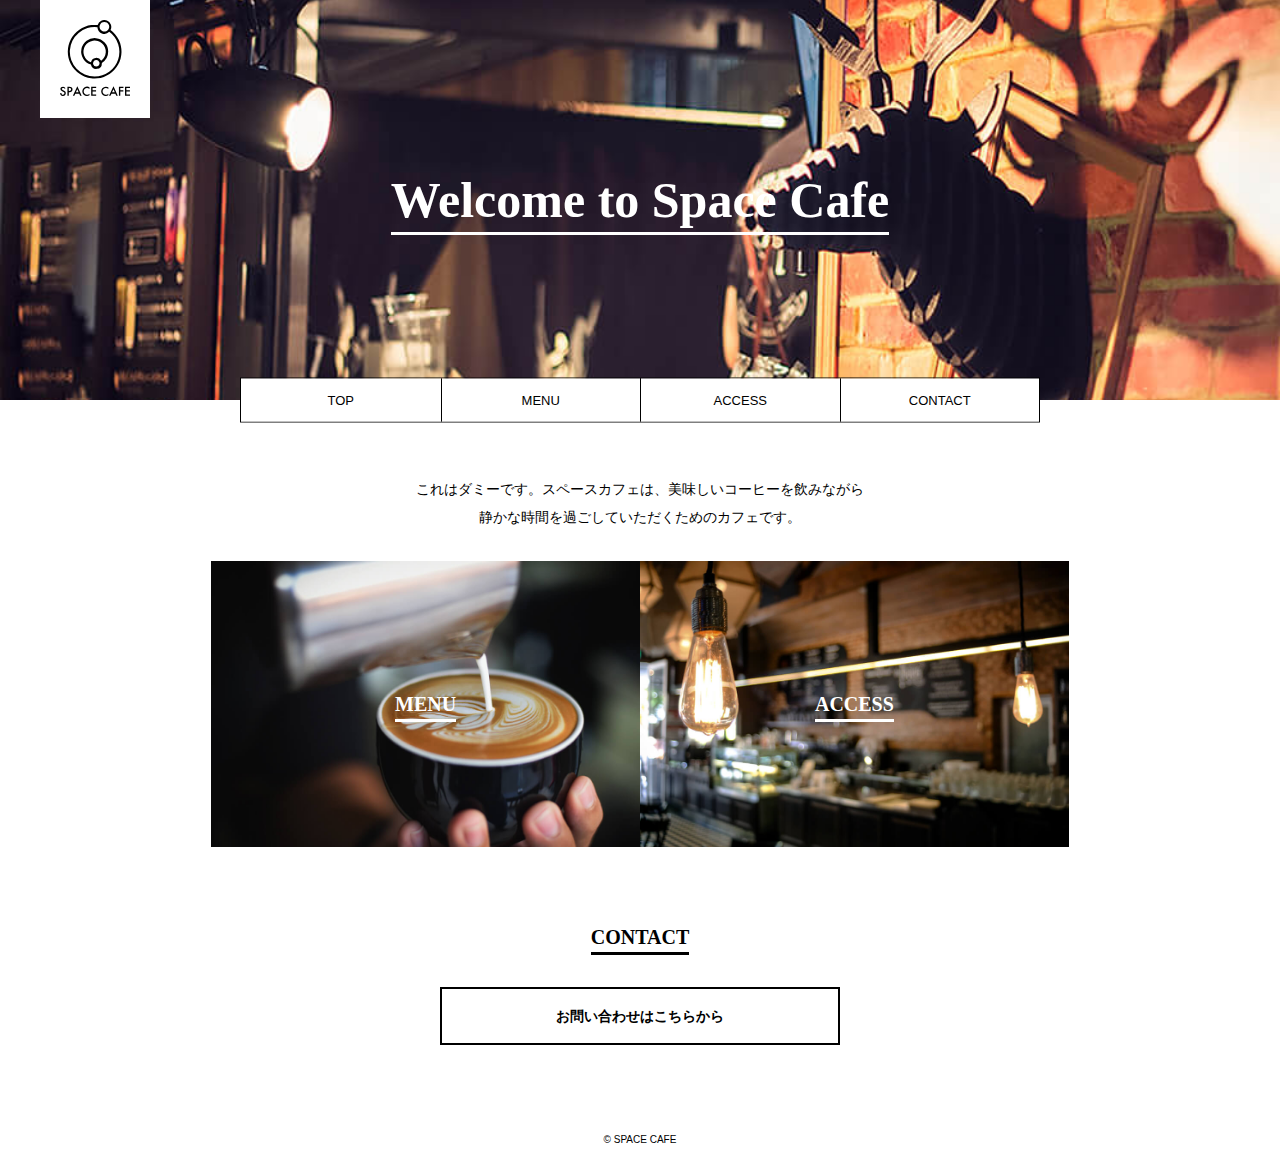
<file: index.html>
<!DOCTYPE html>
<html lang="ja">
  <head>
    <meta charset="utf-8">
    <meta http-equiv="X-UA-Compatible" content="IE=edge">
    <meta name="viewport" content="width=device-width,
    user-scalable=yes, initial-scale-1.0">
    <title>SPACE CAFE</title>
    <link rel="shortcut icon" href="assets/img/common/favicon.ico">
    <link rel="apple-touch-icon" href="assets/img/common/apple-touch-icon.png">
    <link rel="stylesheet" href="assets/css/reset.css">
    <link rel="stylesheet" href="assets/css/common.css">
    <link rel="stylesheet" href="assets/css/top.css">
  </head>
  <body>
    <header class="header">
      <h1 class="logo"><img src="assets/img/common/logo.svg" alt="ロゴ"></h1>
      <div class="catch-copy"><span>Welcome to Space Cafe</span></div>
    </header>
    <nav class="globalnav">
      <ul class="globalnav-list">
        <li><a href="index.html">TOP</a></li>
        <li><a href="menu/index.html">MENU</a></li>
        <li><a href="access/index.html">ACCESS</a></li>
        <li><a href="contact/index.html">CONTACT</a></li>
      </ul>
    </nav>
    <main class="main">
      <div class="wrapper">
        <div class="lead">
          これはダミーです。スペースカフェは、美味しいコーヒーを飲みながら<br>静かな時間を過ごしていただくためのカフェです。
        </div>
        <div class="img-link-wrap">
          <section class="img-link">
            <a href="menu/index.html">
              <img src="assets/img/top/bg_menu.jpg" alt="メニュー画像">
              <h2 class="heading02"><span>MENU</span></h2>
            </a>
          </section>
          <section class="img-link">
            <a href="access/index.html">
              <img src="assets/img/top/bg_access.jpg" alt="アクセス画像">
              <h2 class="heading02"><span>ACCESS</span></h2>
            </a>
          </section>  
        </div><!--img-link-wrap-->
        <section>
          <h2 class="heading02 heading02-contact"><span>CONTACT</span></h2>
          <a href="contact/index.html" class="btn">お問い合わせはこちらから</a>  
        </section>  
      </div><!--wrapper-->
    </main>
    <footer class="footer">
      <p class="copy"><small>&copy; SPACE CAFE</small></p>
    </footer>
  </body>
</html>
</file>
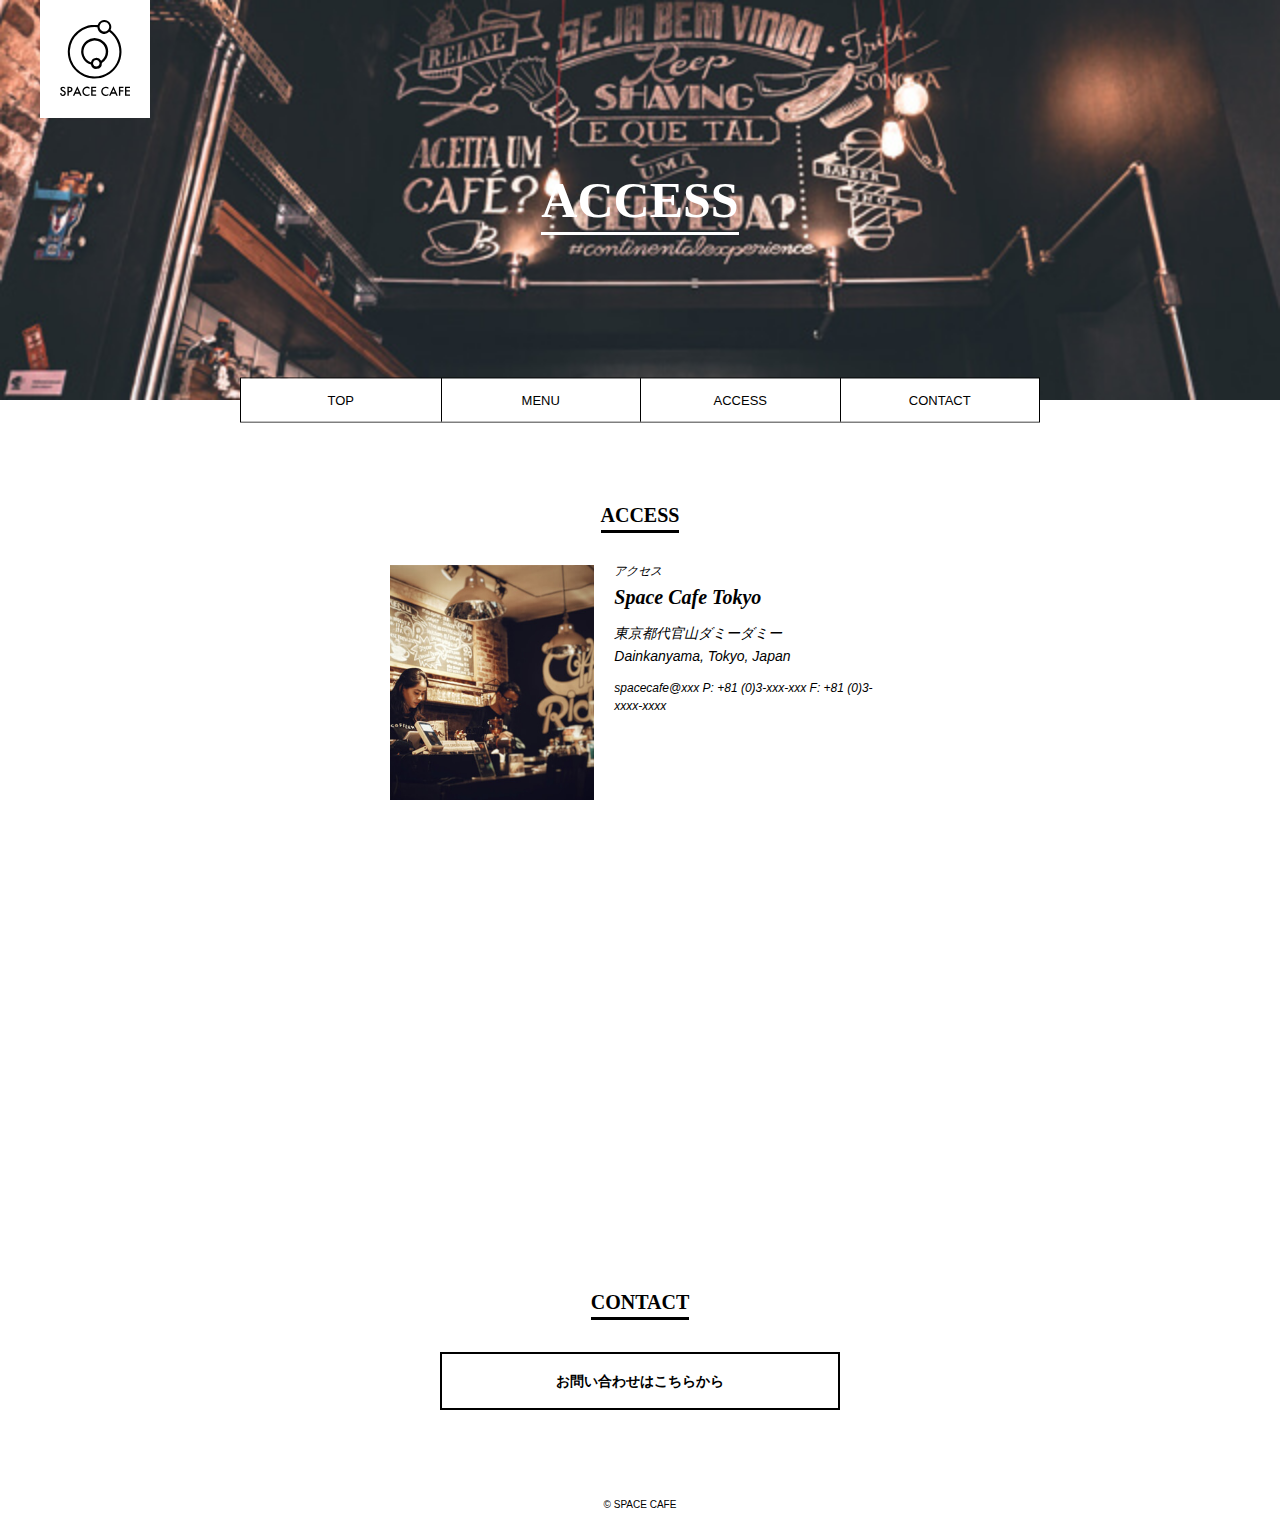
<file: access/index.html>
<!DOCTYPE html>
<html lang="ja">
  <head>
    <meta charset="utf-8">
    <meta http-equiv="X-UA-Compatible" content="IE=edge">
    <meta name="viewport" content="width=device-width,
    user-scalable=yes, initial-scale-1.0">
    <title>アクセスページ｜SPACE CAFE</title>
    <link rel="shortcut icon" href="../assets/img/common/favicon.ico">
    <link rel="apple-touch-icon" href="../assets/img/common/apple-touch-icon.png">
    <link rel="stylesheet" href="../assets/css/reset.css">
    <link rel="stylesheet" href="../assets/css/common.css">
    <link rel="stylesheet" href="../assets/css/access.css">
  </head>
  <body>
    <header class="header header-access">
      <h1 class="logo"><img src="../assets/img/common/logo.svg" alt="ロゴ"></h1>
      <div class="catch-copy"><span>ACCESS</span></div>
    </header>
    <nav class="globalnav">
      <ul class="globalnav-list">
        <li><a href="../index.html">TOP</a></li>
        <li><a href="../menu/index.html">MENU</a></li>
        <li><a href="index.html">ACCESS</a></li>
        <li><a href="../contact/index.html">CONTACT</a></li>
      </ul>
    </nav>
    <main class="main">
      <div class="wrapper">
        <section class="section-access">
          <h2 class="heading02"><span>ACCESS</span></h2>
          <div class="access-block">
            <div class="access-img"><img src="../assets/img/access/img_access.jpg" alt="店内風景"></div>
            <address class="address">
              <dl>
                <dt>アクセス</dt>
                <dd class="access-desc">
                  <div class="access-name">Space Cafe Tokyo</div>
                  <div class="address">
                    <div class="address-text">東京都代官山ダミーダミー<br>
                    Dainkanyama, Tokyo, Japan</div>
                    <div class="address-contact">
                      spacecafe@xxx
                      P: +81 (0)3-xxx-xxx F: +81 (0)3-xxxx-xxxx
                    </div>
                  </div>
                </dd><!-- desc -->
              </dl>
            </address>  
          </div><!-- sccess-block -->
          <div class="map">
            <iframe src="https://www.google.com/maps/embed?pb=!1m18!1m12!1m3!1d3242.0701565426657!2d139.7041983!3d35.6506431!2m3!1f0!2f0!3f0!3m2!1i1024!2i768!4f13.1!3m3!1m2!1s0x60188b44e6cacbeb%3A0x566d8bd2a5a20a2!2z44CSMTUwLTAwMzQg5p2x5Lqs6YO95riL6LC35Yy65Luj5a6Y5bGx55S6!5e0!3m2!1sja!2sjp!4v1684317641639!5m2!1sja!2sjp" width="600" height="450" style="border:0;" allowfullscreen="" loading="lazy" referrerpolicy="no-referrer-when-downgrade"></iframe>
          </div>
        </section>
        <section>
          <h2 class="heading02 heading02-contact"><span>CONTACT</span></h2>
          <a href="../contact/index.html" class="btn">お問い合わせはこちらから</a>  
        </section>  
      </div><!-- wrapper -->
    </main>
    <footer class="footer">
      <p class="copy"><small>&copy; SPACE CAFE</small></p>
    </footer>
  </body>
</html>
</file>
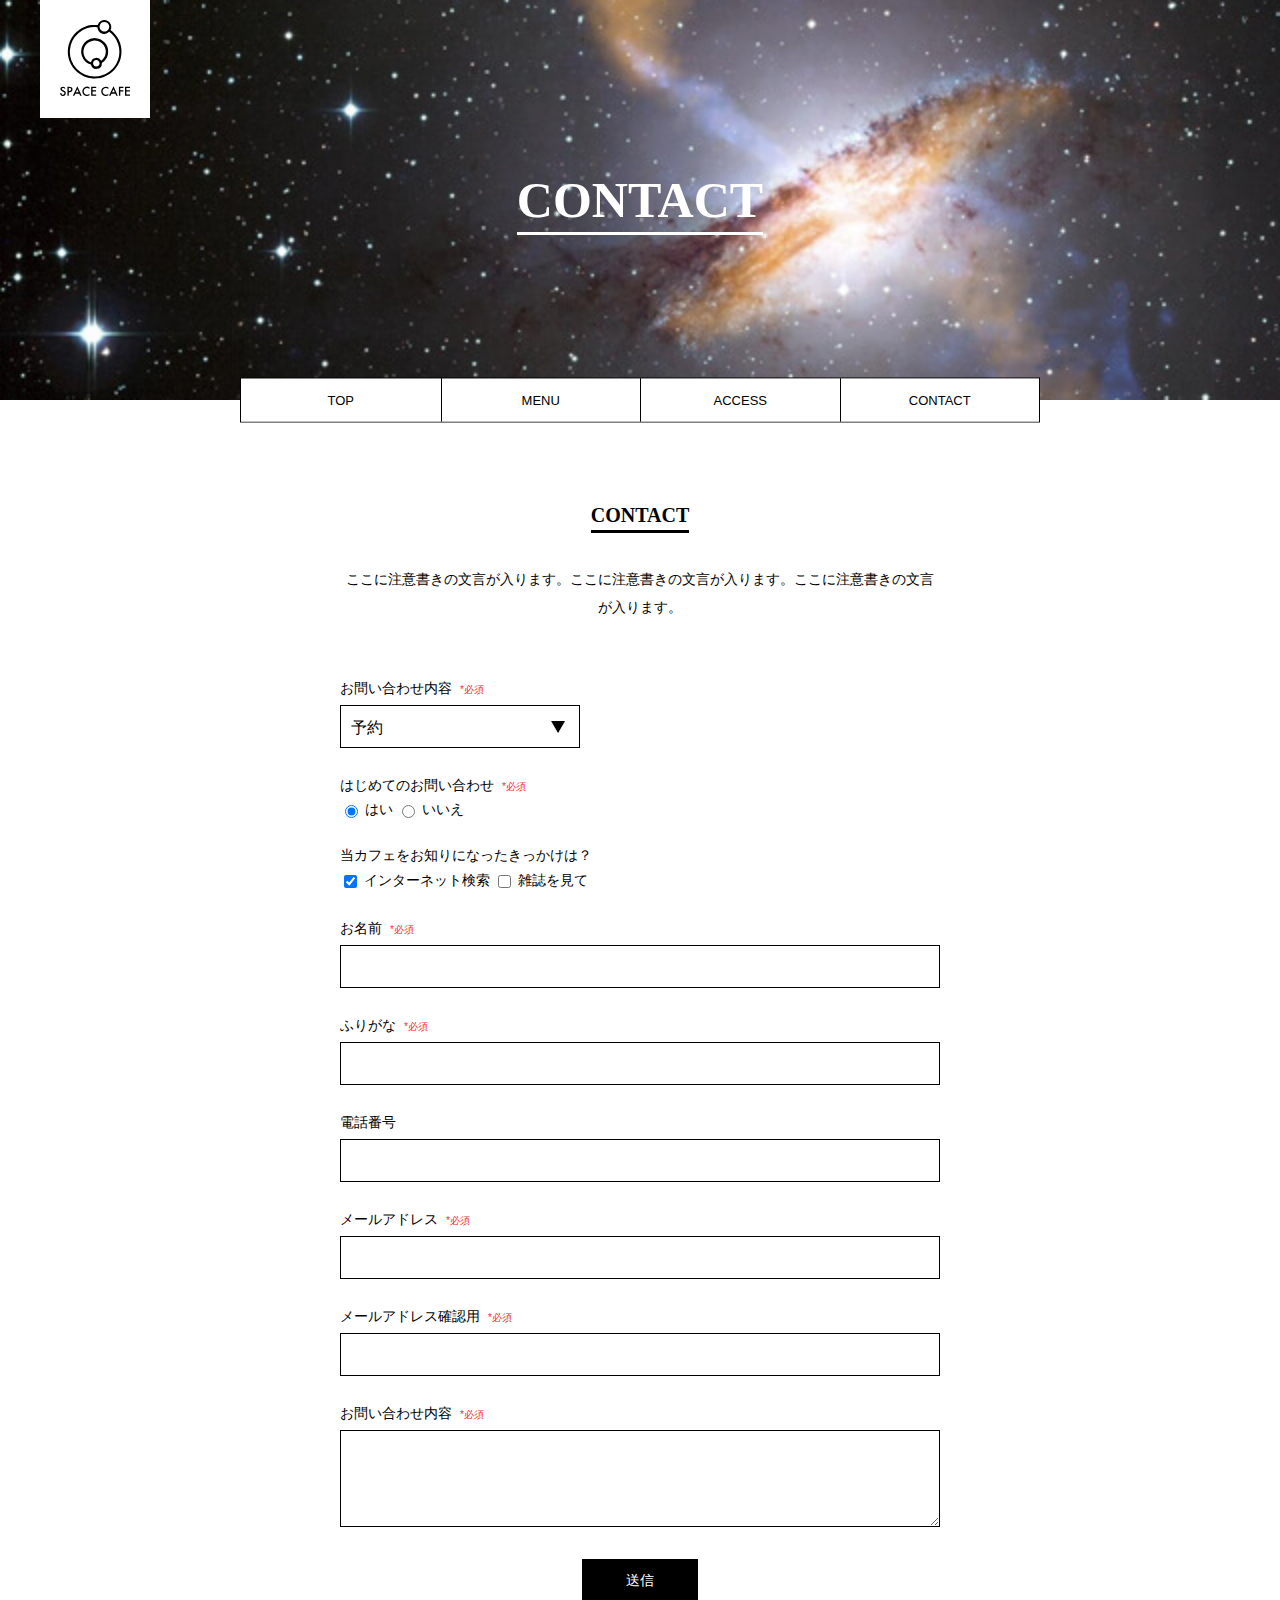
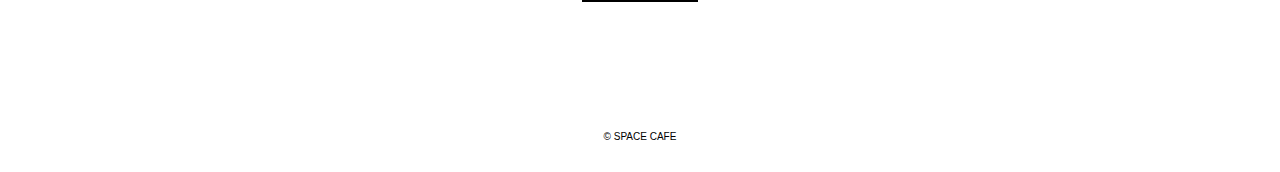
<file: contact/index.html>
<!DOCTYPE html>
<html lang="ja">
  <head>
    <meta charset="utf-8">
    <meta http-equiv="X-UA-Compatible" content="IE=edge">
    <meta name="viewport" content="width=device-width,
    user-scalable=yes, initial-scale-1.0">
    <title>お問い合わせ｜SPACE CAFE</title>
    <link rel="shortcut icon" href="../assets/img/common/favicon.ico">
    <link rel="apple-touch-icon" href="../assets/img/common/apple-touch-icon.png">
    <link rel="stylesheet" href="../assets/css/reset.css">
    <link rel="stylesheet" href="../assets/css/common.css">
    <link rel="stylesheet" href="../assets/css/contact.css">
  </head>
  <body>
    <header class="header header-contact">
      <h1 class="logo"><img src="../assets/img/common/logo.svg" alt="ロゴ"></h1>
      <div class="catch-copy"><span>CONTACT</span></div>
    </header>
    <nav class="globalnav">
      <ul class="globalnav-list">
        <li><a href="../index.html">TOP</a></li>
        <li><a href="../menu/index.html">MENU</a></li>
        <li><a href="../access/index.html">ACCESS</a></li>
        <li><a href="index.html">CONTACT</a></li>
      </ul>
    </nav>
    <main class="main">
      <div class="wrapper">
        <section class="section-contact">
          <h2 class="heading02"><span>CONTACT</span></h2>
          <div class="lead">
            ここに注意書きの文言が入ります。ここに注意書きの文言が入ります。ここに注意書きの文言が入ります。
          </div>
          <form action="#" class="form">
            <fieldset class="form-block">
              <legend class="form-title">お問い合わせ内容<span class="must">*必須</span></legend>
              <div class="form-input">
                <div class="selectbox-wrap">
                  <select name="select" class="select">
                    <option value="予約">予約</option>
                    <option value="その他お問い合わせ">その他お問い合わせ</option>
                  </select>  
                </div>
              </div>
            </fieldset>
            <fieldset class="form-block">
              <legend class="form-title">はじめてのお問い合わせ<span class="must">*必須</span></legend>
              <div class="form-input">
                <input type="radio" name="radio" id="radio1" value="1" checked>
                <label for="radio1">はい</label>
                <input type="radio" name="radio" id="radio2" value="2">
                <label for="radio2">いいえ</label>
              </div>
            </fieldset>
            <fieldset class="form-block">
              <legend class="form-title">当カフェをお知りになったきっかけは？</legend>
              <div class="form-input">
                <input type="checkbox" name="checkbox" id="checkbox1" value="1" checked>
                <label for="checkbox1">インターネット検索</label>
                <input type="checkbox" name="checkbox" id="checkbox2" value="2">
                <label for="checkbox2">雑誌を見て</label>
              </div>
            </fieldset>
            <fieldset class="form-block">
              <legend class="form-title">お名前<span class="must">*必須</span></legend>
              <div class="form-input">
                <input type="text" class="text-input">
              </div>
            </fieldset>
            <fieldset class="form-block">
              <legend class="form-title">ふりがな<span class="must">*必須</span></legend>
              <div class="form-input">
                <input type="text" class="text-input">
              </div>
            </fieldset>
            <fieldset class="form-block">
              <legend class="form-title">電話番号</legend>
              <div class="form-input">
                <input type="text" class="text-input">
              </div>
            </fieldset>
            <fieldset class="form-block">
              <legend class="form-title">メールアドレス<span class="must">*必須</span></legend>
              <div class="form-input">
                <input type="text" class="text-input">
              </div>
            </fieldset>
            <fieldset class="form-block">
              <legend class="form-title">メールアドレス確認用<span class="must">*必須</span></legend>
              <div class="form-input">
                <input type="text" class="text-input">
              </div>
            </fieldset>
            <fieldset class="form-block">
              <legend class="form-title">お問い合わせ内容<span class="must">*必須</span></legend>
              <div class="form-input">
                <textarea class="textarea"></textarea>
              </div>
            </fieldset>
            <button class="submit-btn">送信</button>
          </form>
        </section>
      </div><!-- wrapper -->
    </main>
    <footer class="footer">
      <p class="copy"><small>&copy; SPACE CAFE</small></p>
    </footer>
  </body>
</html>
</file>
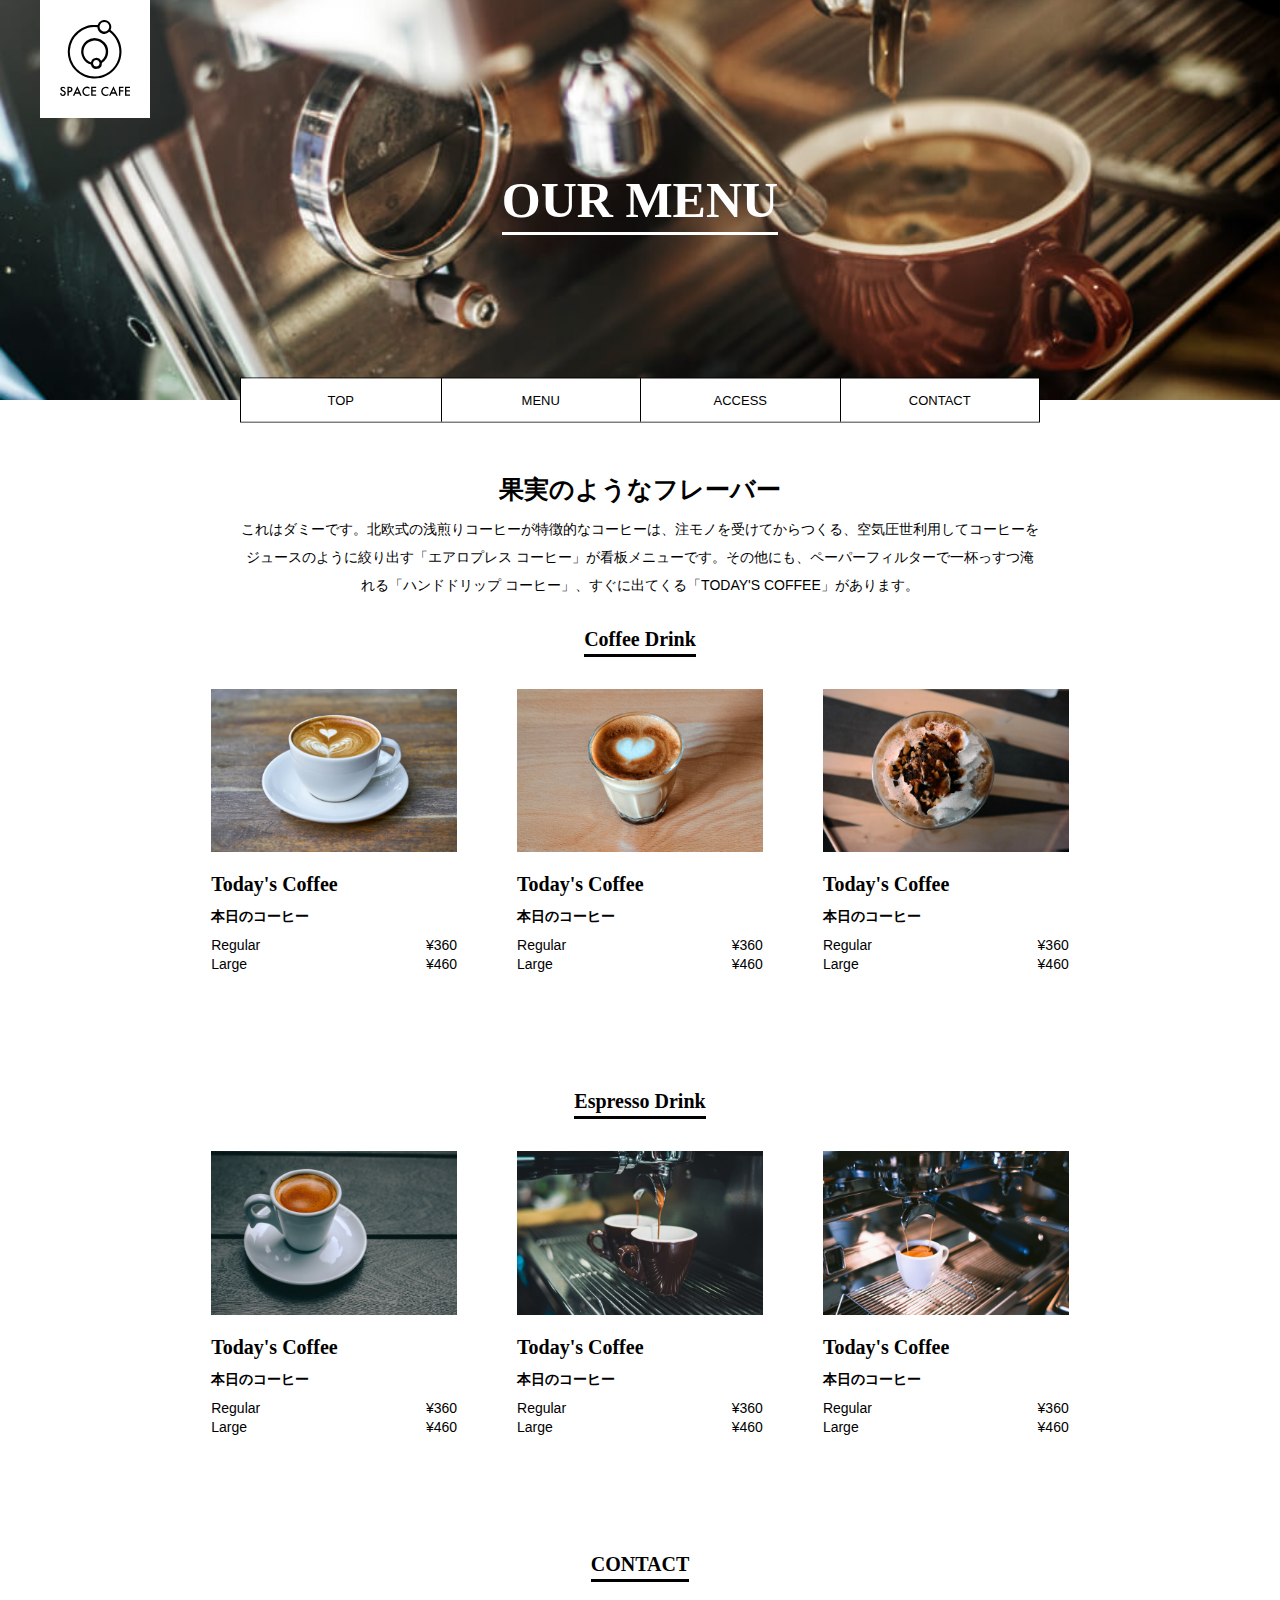
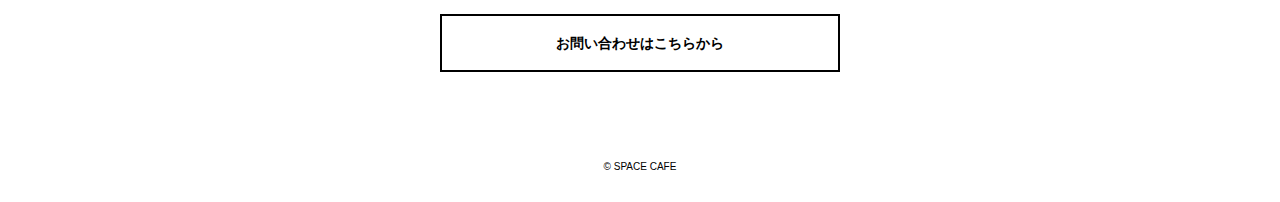
<file: menu/index.html>
<!DOCTYPE html>
<html lang="ja">
  <head>
    <meta charset="utf-8">
    <meta http-equiv="X-UA-Compatible" content="IE=edge">
    <meta name="viewport" content="width=device-width,
    user-scalable=yes, initial-scale-1.0">
    <title>メニューページ｜SPACE CAFE</title>
    <link rel="shortcut icon" href="../assets/img/common/favicon.ico">
    <link rel="apple-touch-icon" href="../assets/img/common/apple-touch-icon.png">
    <link rel="stylesheet" href="../assets/css/reset.css">
    <link rel="stylesheet" href="../assets/css/common.css">
    <link rel="stylesheet" href="../assets/css/menu.css">
  </head>
  <body>
    <header class="header header-menu">
      <h1 class="logo"><img src="../assets/img/common/logo.svg" alt="ロゴ"></h1>
      <div class="catch-copy"><span>OUR MENU</span></div>
    </header>
    <nav class="globalnav">
      <ul class="globalnav-list">
        <li><a href="../index.html">TOP</a></li>
        <li><a href="index.html">MENU</a></li>
        <li><a href="../access/index.html">ACCESS</a></li>
        <li><a href="../contact/index.html">CONTACT</a></li>
      </ul>
    </nav>
    <main class="main">
      <div class="wrapper">
        <div class="lead">
          <div class="lead-title">果実のようなフレーバー</div>
          これはダミーです。北欧式の浅煎りコーヒーが特徴的なコーヒーは、注モノを受けてからつくる、空気圧世利用してコーヒーをジュースのように絞り出す「エアロプレス コーヒー」が看板メニューです。その他にも、ペーパーフィルターで一杯っすつ淹れる「ハンドドリップ コーヒー」、すぐに出てくる「TODAY'S COFFEE」があります。
        </div>
        <section class="menu-category">
          <h2 class="heading02 heading02--menu"><span>Coffee Drink</span></h2>
          <ul class="menu-wrap">
            <li class="menu">
              <div class="menu-img"><img src="../assets/img/menu/menu_coffee01.jpg" alt="コーヒー１"></div>
              <div class="menu-name-en">Today's Coffee</div>
              <p class="menu-name-ja">本日のコーヒー</p>
              <div class="menu-price">
                <span>Regular</span>
                <span>¥360</span>
              </div>
              <div class="menu-price">
                <span>Large</span>
                <span>¥460</span>
              </div>
            </li><!-- menu -->
            <li class="menu">
              <div class="menu-img"><img src="../assets/img/menu/menu_coffee02.jpg" alt="コーヒー２"></div>
              <div class="menu-name-en">Today's Coffee</div>
              <p class="menu-name-ja">本日のコーヒー</p>
              <div class="menu-price">
                <span>Regular</span>
                <span>¥360</span>
              </div>
              <div class="menu-price">
                <span>Large</span>
                <span>¥460</span>
              </div>
            </li><!-- menu -->
            <li class="menu">
              <div class="menu-img"><img src="../assets/img/menu/menu_coffee03.jpg" alt="コーヒー３"></div>
              <div class="menu-name-en">Today's Coffee</div>
              <p class="menu-name-ja">本日のコーヒー</p>
              <div class="menu-price">
                <span>Regular</span>
                <span>¥360</span>
              </div>
              <div class="menu-price">
                <span>Large</span>
                <span>¥460</span>
              </div>
            </li><!-- menu -->
          </ul>  
        </section><!-- menu-category -->
        <section class="menu-category">
          <h2 class="heading02 heading02--menu"><span>Espresso Drink</span></h2>
          <ul class="menu-wrap">
            <li class="menu">
              <div class="menu-img"><img src="../assets/img/menu/menu_coffee04.jpg" alt="コーヒー４"></div>
              <div class="menu-name-en">Today's Coffee</div>
              <p class="menu-name-ja">本日のコーヒー</p>
              <div class="menu-price">
                <span>Regular</span>
                <span>¥360</span>
              </div>
              <div class="menu-price">
                <span>Large</span>
                <span>¥460</span>
              </div>
            </li><!-- menu -->
            <li class="menu">
              <div class="menu-img"><img src="../assets/img/menu/menu_coffee05.jpg" alt="コーヒー５"></div>
              <div class="menu-name-en">Today's Coffee</div>
              <p class="menu-name-ja">本日のコーヒー</p>
              <div class="menu-price">
                <span>Regular</span>
                <span>¥360</span>
              </div>
              <div class="menu-price">
                <span>Large</span>
                <span>¥460</span>
              </div>
            </li><!-- menu -->
            <li class="menu">
              <div class="menu-img"><img src="../assets/img/menu/menu_coffee06.jpg" alt="コーヒー６"></div>
              <div class="menu-name-en">Today's Coffee</div>
              <p class="menu-name-ja">本日のコーヒー</p>
              <div class="menu-price">
                <span>Regular</span>
                <span>¥360</span>
              </div>
              <div class="menu-price">
                <span>Large</span>
                <span>¥460</span>
              </div>
            </li><!-- menu -->
          </ul>  
        </section><!-- menu-category -->

        <section>
          <h2 class="heading02 heading02-contact"><span>CONTACT</span></h2>
          <a href="../contact/index.html" class="btn">お問い合わせはこちらから</a>  
        </section>  
      </div><!-- wrapper -->
    </main>
    <footer class="footer">
      <p class="copy"><small>&copy; SPACE CAFE</small></p>
    </footer>
  </body>
</html>
</file>
<file: assets/css/common.css>
@charset"UTF-8";
.header {
  position: relative;
  width: 100%;
  height: 0;
  padding-bottom: 100%;
  background: url(../img/top/hero_top.jpg) no-repeat center center/cover;
}
@media print, screen and (min-width: 768px) {
  .header {
    height: 400px;
    padding-bottom: 0;
  }
}
.logo {
  width: 60px;
  padding: 10px;
  background: #fff;
  position: absolute;
  top: 0;
  left: 20px;
}
@media print, screen and (min-width: 768px) {
  .logo {
    width: 110px;
    padding: 20px;
    left: 40px;
  }
}
.catch-copy, .page-title {
  text-align: center;
  width: 100%;
  color: #fff;
  font-family: "ヒラギノ明朝 ProN W3", "Hiragino Mincho ProN", 
  "HG明朝E", "MS P明朝", "MS 明朝", serif;
  font-size: 6vw;
  font-weight: bold;
  position: absolute;
  top: 50%;
  left: 0;
  -webkit-transform: translate(0, -50%);
  transform: translate(0, -50%);
}
.catch-copy span, .page-title span {
  border-bottom: 3px solid #fff;
  padding-bottom: 4px;
}
@media print, screen and (min-width: 768px) {
  .catch-copy, .page-title {
    font-size: 50px;
  }
}

.heading02 {
  text-align: center;
  font-size: 16px;
  font-weight: bold;
  color: #000;
  font-family: "ヒラギノ明朝 ProN W3", "Hiragino Mincho ProN", 
  "HG明朝E", "MS P明朝", "MS 明朝", serif;
  margin-bottom: 20px;
}
@media print,screen and (min-width: 768px) {
  .heading02 {
    font-size: 20px;
    margin-bottom: 40px;
  }
}
.heading02 span {
  border-bottom: 3px solid #000;
  padding-bottom: 4px;
}
.lead {
  font-size: 14px;
  line-height: 2.0;
}
.btn {
  display: block;
  text-align: center;
  width: 200px;
  margin: 0 auto 60px;
  border: 2px solid #000;
  text-decoration: none;
  padding: 13px 0 12px;
  font-weight: bold;
}
@media print, screen and (min-width: 768px) {
  .btn {
    width: 400px;
    padding: 20px 0;
    font-size: 14px;
  }
}
.footer {
  padding: 15px 10px;
}
@media print, screen and (min-width: 768px) {
  .footer {
    padding: 30px 10px;
  }
}
.copy {
  text-align: center;
  font-size: 1.0rem;
}
.globalnav {
  position: relative;
  padding: 0 10px;
  -webkit-transform: translate(0, -50%);
  transform: translate(0, -50%);
}
.globalnav li {
  display: table-cell;
  text-align: center;
}
.globalnav-list {
  width: 100%;
  max-width: 800px;
  margin: 0 auto;
  display: table;
  table-layout: fixed;
  border: 1px solid #000;
}
.globalnav li:not(:first-child) {
  border-left: 1px solid #000;
}
.globalnav li a {
  font-size: 1.3rem;
  display: block;
  background: #fff;
  text-decoration: none;
  padding: 15px 0;
}
.globalnav li a:hover {
  opacity: 1;
}
@media print, screen and (min-width:768px) {
 .globalnav li a:hover{
  background: #000;
  color: #fff;
 } 
}
</file>
<file: assets/css/top.css>
@charset"UTF-8";
.wrapper {
  max-width: 960px;
  margin: 0 auto;
  padding: 0 4%;
}
.lead {
  padding: 30px 0;
}
@media print, screen and (min-width: 768px) {
  .lead {
    width: 800px;
    margin: 0 auto;
    text-align: center;
  }
}
.img-link-wrap {
  margin-bottom: 40px;
}
@media print, screen and (min-width: 768px) {
  .img-link-wrap {
    display: -webkit-flex;
    display: -ms-flexbox;
    display: flex;
    margin-bottom: 80px;
  }
  .img-link {
    width: 50%;
  }
}
.img-link a {
  display: block;
  position: relative;
  z-index: 1;
}
.img-link a .heading02 {
  color: #fff;
  z-index: 2;
  position: absolute;
  width: 100%;
  top: 50%;
  left: 0;
  -webkit-transform: translate(0, -50%);
  transform: translate(0, -50%);
  margin-bottom: 0;
}
.img-link a .heading02 span {
  border-color: #fff;
}
.img-link a img {
  display: block;
}
</file>
<file: assets/css/access.css>
@charset "UTF-8";
.header.header-access {
  background: url(../img/access/hero_access.jpg) no-repeat center center/cover;
}
.wrapper {
  max-width: 960px;
  margin: 0 auto;
  padding: 0 4%;
}
.section-access {
  padding: 30px 0 50px;
}
@media print, screen and (min-width:768px) {
  .section-access {
    padding: 60px 100px;
    max-width: 700px;
    margin: 0 auto;
  }
}
.access-img {
  margin-bottom: 15px;
}
@media print, screen and (min-width:768px) {
  .access-img {
    width: 50%;
    max-width: 300px;
    padding-right: 20px;
  }
}
.address {
  margin-bottom: 20px;
}
.address dt {
  font-size: 12px;
  margin-bottom: 10px;
}
.access-name {
  font-family: "ヒラギノ明朝 ProN W3", "Hiragino Mincho ProN", 
  "HG明朝E", "MS P明朝", "MS 明朝", serif;
  font-size: 20px;
  font-weight: bold;
  margin-bottom: 15px;
}
.address-text {
  font-size: 14px;
  line-height: 1.67;
  margin-bottom: 10px;
}
.address-contact {
  font-size: 12px;
  line-height: 1.5;
}
@media print, screen and (min-width:768px) {
  .access-block {
    display: -webkit-flex;
    display: -ms-flexbox;
    display: flex;
    justify-content: center;
    margin-bottom: 40px;
  }
}
.map {
  position: relative;
  width: 100%;
  height: 0;
  padding-bottom: 75%;
}
.map iframe {
  width: 100%;
  height: 100%;
  position: absolute;
  top: 0;
  left: 0;
  bottom: 0;
  right: 0;
}
</file>
<file: assets/css/contact.css>
@charset "UTF-8";
.header.header-contact {
  background: url(../img/contact/hero_contact.jpg) no-repeat center center/cover;
}
.wrapper {
  max-width: 960px;
  margin: 0 auto;
  padding: 0 4%;
}
.section-contact {
  padding: 30px 0 50px;
}
@media print, screen and (min-width:768px) {
  .section-contact {
    padding: 60px 0 100px;
    margin: 0 auto;
  }
}
.lead {
  margin-bottom: 30px;
}
@media print, screen and (min-width:768px) {
  .lead {
    margin: 0 auto;
    width: 600px;
    text-align: center;
    margin-bottom: 60px;
  }
}
.select, input[type="text"], textarea {
  -moz-appearance: none;
  -webkit-appearance: none;
  appearance: none;
  width: 100%;
  height: 43px;
  padding: 0 10px;
  border: 1px solid #000;
  border-radius: 0;
  background: #fff;
  font-size: 1.6rem;
  line-height: 43px;
}
.selectbox-wrap {
  position: relative;
  width: 240px;
  height: 43px;
  z-index: 1;
}
.selectbox-wrap::after {
  content: "";
  display: block;
  width: 14px;
  height: 12px;
  background: url(../img/contact/icon_select.png) no-repeat center center/cover;
  position: absolute;
  top: 50%;
  margin-top: -6px;
  right: 15px;
  z-index: 10;
}
.form-block {
  margin-bottom: 25px;
}
@media print, screen and (min-width:768px) {
 .form-block {
  width: 600px;
  margin: 0 auto 30px;
 } 
}
.form-title {
  font-size: 1.4rem;
  margin-bottom: 10px;
}
.form-title span {
  display: inline-block;
  font-size: 1rem;
  color: #f32938;
  margin-left: 8px;
}
.textarea {
  height: 97px;
  line-height: 1.5;
  padding: 10px;
}
.submit-btn {
  display: block;
  -moz-appearance: none;
  -webkit-appearance: none;
  appearance: none;
  border: none;
  cursor: pointer;
  padding: 0;
  background: #000;
  color: #fff;
  font-size: 1.4rem;
  width: 116px;
  height: 43px;
  line-height: 43px;
  margin: 0 auto;
}
</file>
<file: assets/css/menu.css>
@charset "UTF-8";
.header.header-menu {
  background: url(../img/menu/hero_menu.jpg) no-repeat center center/cover;
}
.wrapper {
  max-width: 960px;
  margin: 0 auto;
  padding: 0 4%;
}
.lead {
  padding: 30px 0;
}
@media print, screen and (min-width: 768px) {
  .lead {
    width: 800px;
    margin: auto;
    text-align: center;
  }
}
.lead-title {
  font-size: 25px;
  margin-bottom: 10px;
  font-weight: bold;
  line-height: 1.2;
  font-family: "ヒラギノ明朝 ProN W3", "Hiragino Mincho ProN", 
  "HG明朝E", "MS P明朝", "MS 明朝", serif;
}
.menu {
  padding: 15px 0;
  border-bottom: 1px solid #eee;
  list-style: none;
}
.menu-img {
  margin-bottom: 20px;
}
@media print, screen and (min-width: 768px) {
 .menu-wrap {
  display: -webkit-flex;
  display: -ms-flexbox;
  display: flex;
  -webkit-flex-wrap: wrap;
  -ms-flex-wrap: wrap;
  flex-wrap: wrap;
 } 
 .menu {
  width: 33.33%;
  padding: 0 30px;
  margin-bottom: 60px;
  border-bottom: none;
 }
}
.menu-name-en {
  font-size: 20px;
  font-family: "ヒラギノ明朝 ProN W3", "Hiragino Mincho ProN", 
  "HG明朝E", "MS P明朝", "MS 明朝", serif;
  font-weight: bold;
  margin-bottom: 15px;
}
.menu-name-ja {
  font-size: 14px;
  font-weight: bold;
  margin-bottom: 15px;
}
.menu-price {
  font-size: 14px;
  display: -webkit-flex;
  display: -ms-flexbox;
  display: flex;
  -webkit-justify-content:space-between;
  -ms-flex-pack: justify;
  justify-content: space-between;
}
.menu-price + .menu-price {
  margin-top: 5px;
}
.menu-category {
  margin-bottom: 60px;
}
@media print, screen and (min-width: 768px) {
  .menu-category {
    margin: 0 -30px 60px;
  }
}
</file>
